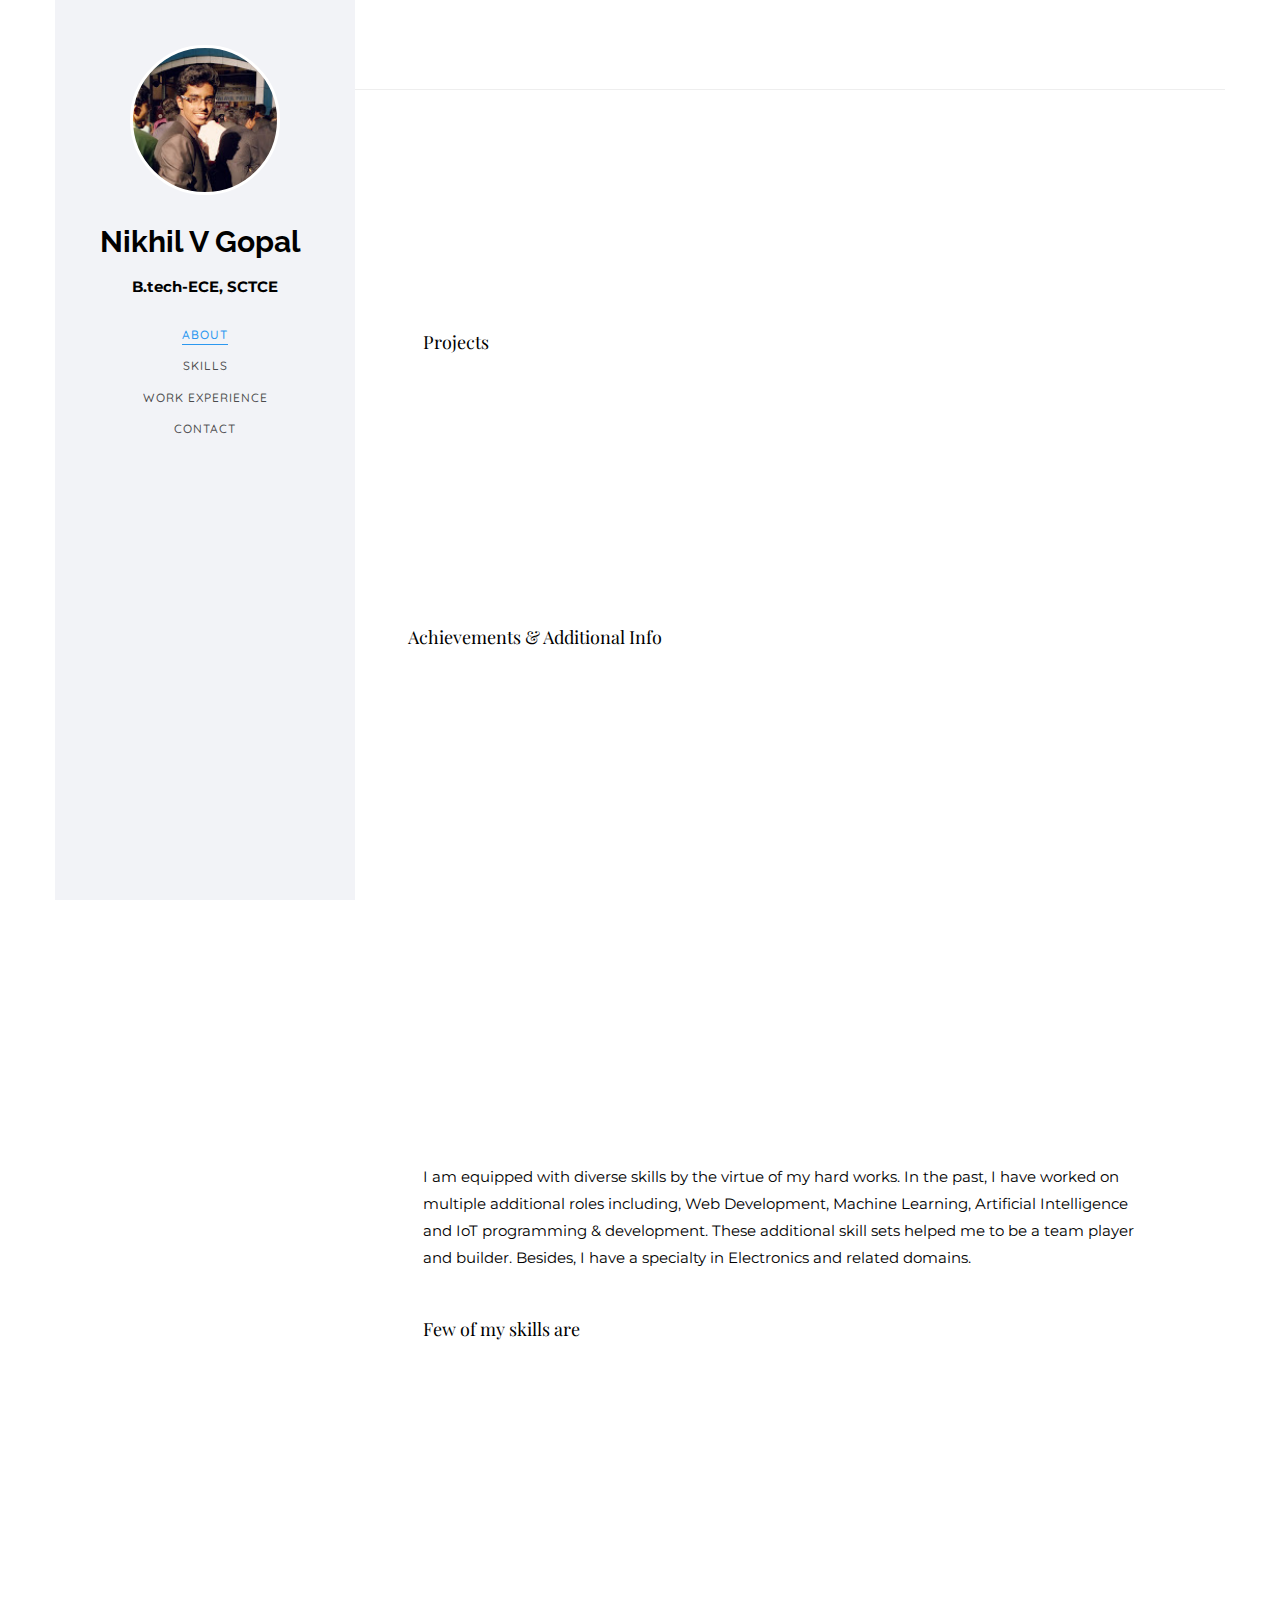
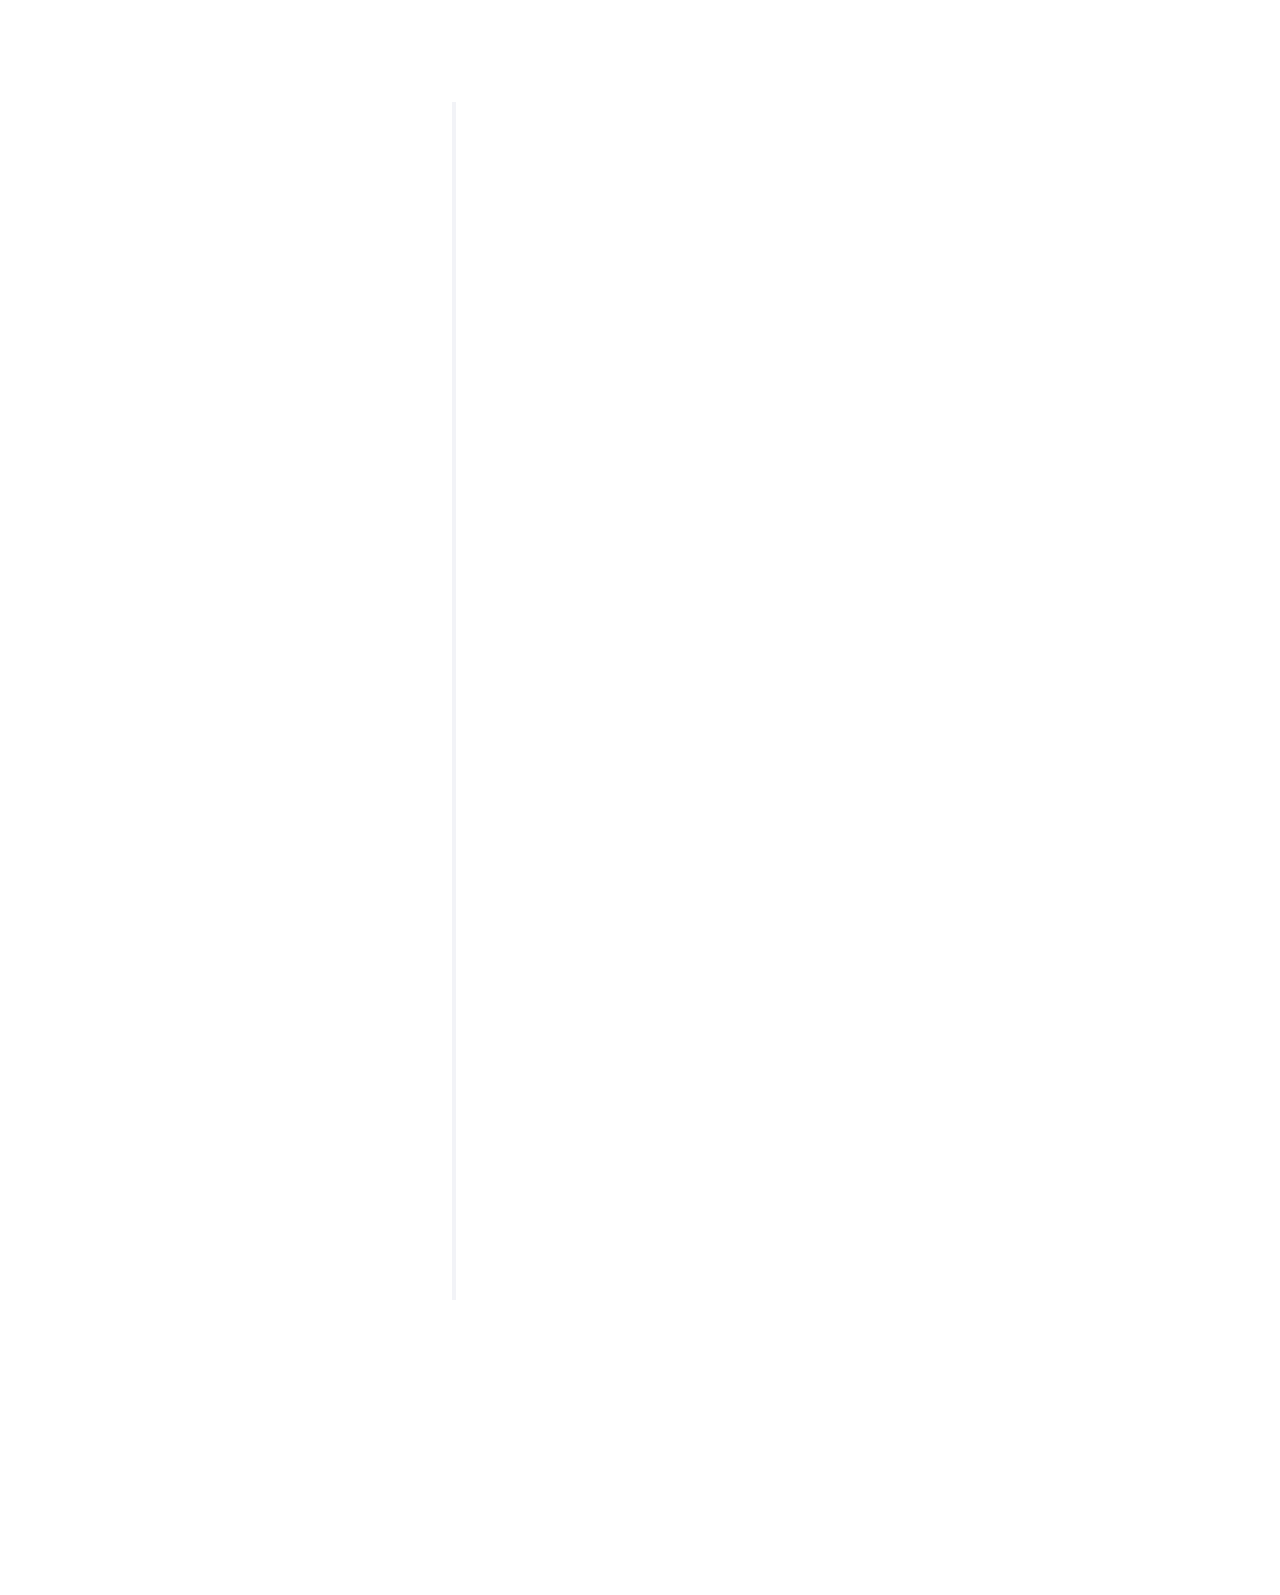
<file: index.html>
<!DOCTYPE HTML>
<html>
   <head>
      <meta charset="utf-8">
      <meta http-equiv="X-UA-Compatible" content="IE=edge">
      <title>Nikhil V Gopal - Portfolio</title>

      <meta name="viewport" content="width=device-width, initial-scale=1">

      <meta name="description" content="Portfolio webpage of Nikhil V Gopal" />

      <meta name="keywords" content="portfolio,website,personal website,github,projects,electronics and communication engineering" />
      <meta name="author" content="Nikhil V Gopal" />

      <!--Social Media icons--> 
      <link rel="stylesheet" href="https://cdnjs.cloudflare.com/ajax/libs/font-awesome/4.7.0/css/font-awesome.min.css">
      <!-- Place favicon.ico and apple-touch-icon.png in the root directory -->
      <link rel="icon" type="image/png" href="logo.png">
      <link href="https://fonts.googleapis.com/css?family=Quicksand:300,400,500,700" rel="stylesheet">
      <link href="https://fonts.googleapis.com/css?family=Playfair+Display:400,400i,700" rel="stylesheet">
      <link href="https://fonts.googleapis.com/css?family=Montserrat|Open+Sans|Raleway&display=swap" rel="stylesheet">
      <!-- Animate.css -->
      <link rel="stylesheet" href="css/animate.css">
      <!-- Bootstrap  -->
      <link rel="stylesheet" href="css/bootstrap.css">
      <!-- Flexslider  -->
      <link rel="stylesheet" href="css/flexslider.css">
      <!-- Flaticons  -->
      <link rel="stylesheet" href="fonts/flaticon/font/flaticon.css">
      <!-- Theme style  -->
      <link rel="stylesheet" href="css/style.css">
      <!-- Modernizr JS -->
      <script src="js/modernizr-2.6.2.min.js"></script>

   </head>
   <body>
      <div id="colorlib-page">
         <div class="container-wrap">
            <a href="#" class="js-colorlib-nav-toggle colorlib-nav-toggle" data-toggle="collapse" data-target="#navbar" aria-expanded="false" aria-controls="navbar"><i></i></a> 
            <!----Side bar--->
            <aside id="colorlib-aside" role="complementary" class="border js-fullheight">
               <div class="text-center">
                  <div class="author-img" style="background-image: url(images/Nikhil.jpg);"></div>

                  <h1 id="colorlib-logo"><a href="https://nikhilv2.github.io/Portfolio/">Nikhil V Gopal</a></h1>

                  <p><strong>B.tech-ECE, SCTCE</strong></p>

               </div>
               <nav id="colorlib-main-menu" role="navigation" class="navbar">
                  <div id="navbar" class="collapse">
                     <ul>
                        <li><a href="#" data-nav-section="about">About</a></li>
                        <li><a href="#" data-nav-section="skills">Skills</a></li>
                       <!--  <li><a href="#" data-nav-section="skills">Expertise</a></li> -->
                        <li><a href="#" data-nav-section="experience">Work Experience</a></li>
                       <!--  <li><a href="#" data-nav-section="projects">projects</a></li> -->
                        <li><a href="#" data-nav-section="contact">Contact</a></li>
                     </ul>
                  </div>
               </nav>
            </aside>


            <!----- main page--------->
            <div id="colorlib-main">
               <!-------------------Intro--------------->
               <section class="colorlib-about" data-section="about">
                  <div class="colorlib-narrow-content">
                     <div class="row">
                        <div class="col-md-12">
                           <div class="row row-bottom-padded-sm animate-box" data-animate-effect="fadeInLeft">
                              <div class="col-md-12" style="margin-bottom: -30px">
                                
                                 <div align=center>
                           
                                    <p style="font-size: 30px; margin-bottom: 0px;"> &nbsp;&nbsp;&nbsp;&nbsp;
                                       <a href="https://www.linkedin.com/in/nikhil-v-gopal/" style="color: black;" class="fa fa-linkedin"></a> &nbsp;&nbsp;&nbsp;&nbsp;&nbsp;&nbsp;&nbsp;&nbsp;
                                       <a href="https://github.com/nikhilv2" style="color: black;" class="fa fa-github"></a>
                                    </p>

                                 </div>

                              </div>
                           </div>
                        </div>
                     </div>
                  </div>
               </section><hr>

               
               <!---------------About me---------------------->
               <section class="colorlib-about" data-section="about">
                  <div class="colorlib-narrow-content">
                     <div class="row">
                        <div class="col-md-12">
                           <div class="row row-bottom-padded-sm animate-box" data-animate-effect="fadeInLeft">
                              <div class="col-md-12">
                                 <div class="about-desc">
                                    <h2>About Me</h2>
                                    <hr>
                                    <p>A professional student from Sree Chitra Thirunal College of Engineering. Being an avid leaner, I’ve always been passionate about technology and it’s applications. My interests include Artificial Intelligence, Machine Learning and IoT.</p>
                                 </div>
                              </div>
                           </div>
                           <h4>Projects</h4>
                           <div class="row">
                              <div class="col-md-3 animate-box" data-animate-effect="fadeInRight">
                                 <a href="cp.html" target="_blank">
                                    <div class="services color-5">
                                       <span class="icon2"><i class="fa fa-desktop"></i></span>
                                       <h3>Python, C++<br> Programming</h3>
                                    </div>
                                 </a>
                              </div>
                              <div class="col-md-3 animate-box" data-animate-effect="fadeInRight">
                                 <a href="webdev.html" target="_blank">
                                    <div class="services color-2">
                                       <span class="icon2"><i class="fa fa-code"></i></span>
                                       <h3>Web<br> Designing</h3>
                                    </div>
                                 </a>
                              </div>
                              <div class="col-md-3 animate-box" data-animate-effect="fadeInRight">
                                 <a href="iot.html" target="_blank">
                                    <div class="services color-4">
                                       <span class="icon2"><i class="fa fa-wifi"></i></span>
                                       <h3>IoT Development </h3>
                                    </div>
                                 </a>
                              </div>
                              <div class="col-md-3 animate-box" data-animate-effect="fadeInRight">
                                 <a href="ml.html" target="_blank">
                                    <div class="services color-1">
                                       <span class="icon2"><i class="fa fa-android"></i></span>
                                       <h3>Machine Learning</h3>
                                    </div>
                                 </a>
                              </div>
                              <h4>Achievements & Additional Info</h4>
                              <div class="col-md-6 animate-box" data-animate-effect="fadeInRight">
                                 <a href="achievements.html" target="_blank">
                                    <div class="services color-7">
                                       <span class="icon2"><i class="fa fa-trophy"></i></span>
                                       <h3>Achievements</h3>
                                    </div>
                                 </a>
                              </div>
                              <div class="col-md-6 animate-box" data-animate-effect="fadeInRight">
                                 <a href="Adinfo.html" target="_blank">
                                    <div class="services color-4">
                                       <span class="icon2"><i class="fa fa-pencil"></i></span>
                                       <h3>Additional Info</h3>
                                    </div>
                                 </a>
                              </div>
                           </div>
                           <div class="row">
                              <div class="col-md-12 animate-box" data-animate-effect="fadeInLeft">
                                 <div class="hire">
                                    <h2>Please take a look at my Resume.. </h2>
                                    <a href="https://drive.google.com/file/d/18OPPtrO6aAS8KvaR2Sbj3yG_5x6aXr5n/view?usp=sharing" target="_blank" class="btn-hire" download style="text-align: center;"> Resume</a>
                                 </div>
                              </div>
                           </div>
                        </div>
                     </div>
                  </div>
               </section>


               <!------Skills---------------->
               <section class="colorlib-skills" data-section="skills">
                  <div class="colorlib-narrow-content">
                     <div class="row">
                        <div class="col-md-6 col-md-offset-3 col-md-pull-3 animate-box" data-animate-effect="fadeInLeft">
                           <!--  <span class="heading-meta">My Specialty</span> -->
                           <h2>Skills</h2>
                           <hr>
                        </div>
                     </div>
                     <p>I am equipped with diverse skills by the virtue of my hard works. In the past, I have worked on multiple additional roles including, Web Development, Machine Learning, Artificial Intelligence and IoT programming & development. These additional skill sets helped me to be a team player and builder. Besides, I have a specialty in Electronics and related domains.</p>
                     </br><h4>Few of my skills are</h4>
                     <div class="row">
                        <div class="col-md-6 animate-box" data-animate-effect="fadeInLeft">
                           <div class="progress-wrap">
                              <h3 style="font-weight: 500;">c/c++</h3>
                              <div class="progress">
                                 <div class="progress-bar color-1" role="progressbar" aria-valuenow="95"
                                    aria-valuemin="0" aria-valuemax="100" style="width:95%">
                                    <span>90%</span>
                                 </div>
                              </div>
                           </div>
                        </div>
                        <div class="col-md-6 animate-box" data-animate-effect="fadeInRight">
                           <div class="progress-wrap">
                              <h3 style="font-weight: 500;">Python</h3>
                              <div class="progress">
                                 <div class="progress-bar color-2" role="progressbar" aria-valuenow="90"
                                    aria-valuemin="0" aria-valuemax="100" style="width:90%">
                                    <span>90%</span>
                                 </div>
                              </div>
                           </div>
                        </div>
                        <div class="col-md-6 animate-box" data-animate-effect="fadeInRight">
                           <div class="progress-wrap">
                              <h3 style="font-weight: 500;">Internet of Things</h3>
                              <div class="progress">
                                 <div class="progress-bar color-4" role="progressbar" aria-valuenow="90"
                                    aria-valuemin="0" aria-valuemax="100" style="width:90%">
                                    <span>85%</span>
                                 </div>
                              </div>
                           </div>
                        </div>
                        <div class="col-md-6 animate-box" data-animate-effect="fadeInRight">
                           <div class="progress-wrap">
                              <h3 style="font-weight: 500;">Java</h3>
                              <div class="progress">
                                 <div class="progress-bar color-6" role="progressbar" aria-valuenow="80"
                                    aria-valuemin="0" aria-valuemax="100" style="width:80%">
                                    <span>70%</span>
                                 </div>
                              </div>
                           </div>
                        </div>
                        <div class="col-md-6 animate-box" data-animate-effect="fadeInLeft">
                           <div class="progress-wrap">
                              <h3 style="font-weight: 500;">GitHub</h3>
                              <div class="progress">
                                 <div class="progress-bar color-7" role="progressbar" aria-valuenow="70"
                                    aria-valuemin="0" aria-valuemax="100" style="width:70%">
                                    <span>75%</span>
                                 </div>
                              </div>
                           </div>
                        </div>
                        <div class="col-md-6 animate-box" data-animate-effect="fadeInRight">
                           <div class="progress-wrap">
                              <h3 style="font-weight: 500;">Web Development</h3>
                              <div class="progress">
                                 <div class="progress-bar color-8" role="progressbar" aria-valuenow="75"
                                    aria-valuemin="0" aria-valuemax="100" style="width:75%">
                                    <span>65%</span>
                                 </div>
                              </div>
                           </div>
                        </div>
                     </div>
                  </div>
               </section>

               <!--------------Work Experience----------->
               <section class="colorlib-experience" data-section="experience">
                  <div class="colorlib-narrow-content">
                     <div class="row">
                        <div class="col-md-6 col-md-offset-3 col-md-pull-3 animate-box" data-animate-effect="fadeInLeft">
                           <h2>Work Experience</h2>
                           <hr>
                        </div>
                     </div>
                     <div class="row">
                        <div class="col-md-12">
                           <div class="timeline-centered">
                              <article class="timeline-entry animate-box" data-animate-effect="fadeInRight">
                                 <div class="timeline-entry-inner">
                                    <div class="timeline-icon color-2">
                                       <i class="fa fa-car"></i>
                                    </div>
                                    <div class="timeline-label">
                                       <h2><a href="#">KSRTC, Govt. Of Kerala</a> <span>Jun 2021 - Present </span></h2>
                                       <p><strong>Software Developer Intern</strong><br> Currently, working as an app development intern at Kerala State Road Transport Corporation (KSRTC). My team members and I are developing a flutter application to monitor live tracking of buses. Also, we are incorporating a machine learning model into the application to determine the most efficient routes to reduce fuel consumption. <br></p>
                                    </div>
                                 </div>
                              </article>
                              <article class="timeline-entry animate-box" data-animate-effect="fadeInRight">
                                 <div class="timeline-entry-inner">
                                    <div class="timeline-icon color-5">
                                       <i class="fa fa-user"></i>
                                    </div>
                                    <div class="timeline-label">
                                       <h2><a href="#">IotIot.in</a> <span>Jan 2021 - May 2021</span></h2>
                                       <p><strong>Project Intern</strong><br> IOTIOT.in is a Pune-based start-up aiming to upskill and promote technical enthusiasts. Our team developed a Smart Programmable Logic Controller (SPLC). The SPLC runtime was implemented which was tested and debugged using a Raspberry-Pi </p>
                                       <p></p>
                                    </div>
                                 </div>
                              </article>
                              <article class="timeline-entry animate-box" data-animate-effect="fadeInLeft">
                                 <div class="timeline-entry-inner">
                                    <div class="timeline-icon color-1">
                                       <i class="fa fa-code"></i>
                                    </div>
                                    <div class="timeline-label">
                                       <h2><a href="#">Pianalytix</a> <span>Dec 2020 - Jan 2021</span></h2>
                                       <p><strong>Machine Learning Research Intern</strong><br>Pianalytix is an educational start- up aiding learners implement machine learning to solve real-life problems. Explored various machine learning algorithms. Implemented a KNN based model to predict the rate of diffusion of LPG to predict and avoid damage</p>
                                       <p></p>
                                    </div>
                                 </div>
                              </article>
                              <article class="timeline-entry animate-box" data-animate-effect="fadeInLeft">
                                 <div class="timeline-entry-inner">
                                    <div class="timeline-icon color-3">
                                       <i class="fa fa-code"></i>
                                    </div>
                                    <div class="timeline-label">
                                       <h2><a href="#">The Sparks Foundation</a> <span>Dec 2020 - Jan 2021</span></h2>
                                       <p><strong>Computer Vision and Iot Intern</strong><br>A Singapore - based NPO working to bring parity in education. Implementing Computer Vision based models. Simulating IoT systems using RaspberryPi and Arduino</p>
                                       <p></p>
                                    </div>
                                 </div>
                              </article>
                              <article class="timeline-entry animate-box" data-animate-effect="fadeInRight">
                                 <div class="timeline-entry-inner">
                                    <div class="timeline-icon color-2">
                                       <i class="fa fa-globe"></i>
                                    </div>
                                    <div class="timeline-label">
                                       <h2><a href="#">Finland Labs</a> <span>Nov 2020 - Dec 2020 </span></h2>
                                       <p><strong>Machine Learning with Artificial Intelligence and IOT using AWS</strong><br>Expert session on introduction to IoT, AI & ML. Hands on training in programming with ESP8266 chips. Practical sessions on programming based on AI and ML. <br></p>
                                    </div>
                                 </div>
                              </article>
                              <article class="timeline-entry begin animate-box" data-animate-effect="fadeInBottom">
                                 <div class="timeline-entry-inner">
                                    <div class="timeline-icon color-none">
                                    </div>
                                 </div>
                              </article>
                           </div>
                        </div>
                     </div>
                  </div>
               </section>

          


               <!--------Contact---------->
               <section class="colorlib-contact" data-section="contact">
                  <div class="colorlib-narrow-content">
                     <div class="row">
                        <div class="col-md-12">
                           <div class="row row-bottom-padded-sm animate-box" data-animate-effect="fadeInLeft">
                              <h2>Contact</h2>
                              <hr>
                              <p>On the off chance that you might want to connect with me, be it for investigating innovation, business, or to simply say hello, don't hesitate to send me an email at <strong><a href = "mailto: nikhilvenu2000@gmail.com">nikhilvenu2000@gmail.com</a></strong></p>
                              <p>Visit my blog <strong><a href="https://www.logicedge.tech/">Logic Edge.</a></strong></p>
                           </div>
                        </div>
                     </div>
                  </div>
               </section>
            </div>
            <!-- end:colorlib-main -->
         </div>
         <!-- end:container-wrap -->
      </div>
      <!-- end:colorlib-page -->
      <!-- jQuery -->
      <script src="js/jquery.min.js"></script>
      <!-- jQuery Easing -->
      <script src="js/jquery.easing.1.3.js"></script>
      <!-- Bootstrap -->
      <script src="js/bootstrap.min.js"></script>
      <!-- Waypoints -->
      <script src="js/jquery.waypoints.min.js"></script>
      <!-- Flexslider -->
      <script src="js/jquery.flexslider-min.js"></script>
      <!-- Counters -->
      <script src="js/jquery.countTo.js"></script>
      <!-- MAIN JS -->
      <script src="js/main.js"></script>
   </body>
</html>
</file>
<file: fonts/flaticon/font/flaticon.css>
.flaticons-solid:before {
  font-family: "FlatIcons Solid";
  speak: none;
  font-style: normal;
  font-weight: normal;
  line-height: 1;
  -webkit-font-smoothing: antialiased; }
  
.flaticons-stroke:before {
  font-family: "FlatIcons Stroke";
  speak: none;
  font-style: normal;
  font-weight: normal;
  line-height: 1;
  -webkit-font-smoothing: antialiased; }

[class=^"flaticons-"].A1:before,
[class=^"flaticons-"].paperclip-2:before {
  content: "e000"; }

[class=^"flaticons-"].A2:before {
  content: "e001"; }

[class=^"flaticons-"].A3:before {
  content: "e002"; }

[class=^"flaticons-"].B1:before {
  content: "e003"; }

[class=^"flaticons-"].B2:before {
  content: "e004"; }

[class=^"flaticons-"].B3:before {
  content: "e005"; }

[class=^"flaticons-"].C1:before {
  content: "e006"; }

[class=^"flaticons-"].C2:before {
  content: "e007"; }

[class=^"flaticons-"].C3:before {
  content: "e008"; }
</file>
<file: css/style.css>
@font-face {
  font-family: 'icomoon';
  src: url("../fonts/icomoon/icomoon.eot?srf3rx");
  src: url("../fonts/icomoon/icomoon.eot?srf3rx#iefix") format("embedded-opentype"), url("../fonts/icomoon/icomoon.ttf?srf3rx") format("truetype"), url("../fonts/icomoon/icomoon.woff?srf3rx") format("woff"), url("../fonts/icomoon/icomoon.svg?srf3rx#icomoon") format("svg");
  font-weight: normal;
  font-style: normal; }

/* =======================================================
*
* 	Template Style 
*	Edit this section
*
* ======================================================= */
body {
  font-family: "Quicksand", Arial, sans-serif;
  font-weight: 400;
  font-size: 15px;
  line-height: 1.8;
  color: rgba(0, 0, 0, 0.7); }
  @media screen and (max-width: 992px) {
    body {
      font-size: 16px; } 
      h2{
          text-align: center;
      }}

a {
  color: #2c98f0;
  -webkit-transition: 0.5s;
  -o-transition: 0.5s;
  transition: 0.5s; }
  a:hover, a:active, a:focus {
    color: #2c98f0;
    outline: none;
    text-decoration: none !important; }

p {
  margin-bottom: 1.5em;
    color: black;
    font-family: 'Montserrat', sans-serif;
}
x{
    margin-bottom: 1.5em;
    background-color:darkkhaki;
    color: black;
    backface-visibility: visible;
}

h1, h4, h5, h6 {
  color: #000;
  font-family: "Playfair Display", Georgia, serif;
  font-weight: 400;
  margin: 0 0 30px 0; }

h2{
    color: #000;
  font-family: "Playfair Display", Georgia, serif;
  font-weight: 200;
  margin: 0 0 20px 0;
}
h3{
    color: #000;
  font-family: "Playfair Display", Georgia, serif;
  font-weight: 200;
  margin: 0 0 30px 0;
}

figure {
  margin-bottom: 2.5em;
  float: left;
  width: 100%; }
  figure figcaption {
    font-size: 16px;
    width: 80%;
    margin: 20px auto 0px auto;
    color: #b3b3b3;
    font-style: italic;
    font-family: "Quicksand", Arial, sans-serif; }
    @media screen and (max-width: 480px) {
      figure figcaption {
        width: 100%; } }

::-webkit-selection {
  color: #fff;
  background: #2c98f0; }

::-moz-selection {
  color: #fff;
  background: #2c98f0; }

::selection {
  color: #fff;
  background: #2c98f0; }

#colorlib-page {
  width: 100%;
  overflow: hidden;
  position: relative; }

#colorlib-aside {
  padding-top: 3em;
  padding-bottom: 1px;
  float:left;
  width: 300px;
  position: fixed;
  z-index: 1001;
    background-color: #f2f3f7;
  -webkit-transition: 0.5s;
  -o-transition: 0.5s;
  transition: 0.5s; }
  @media screen and (max-width: 768px) {
    #colorlib-aside {
      width: 300px;
      -moz-transform: translateX(-300px);
      -webkit-transform: translateX(-300px);
      -ms-transform: translateX(-300px);
      -o-transform: translateX(-300px);
      transform: translateX(-300px);
      padding-top: 4em;
	  background-color: #f2f3f7;
        height: auto;
      } }
  #colorlib-aside .author-img {
    width: 150px;
    height: 150px;
    margin: 0 auto;
    margin-bottom: 30px;
    -webkit-border-radius: 50%;
    -moz-border-radius: 50%;
    -ms-border-radius: 50%;
    border-radius: 50%;
    border: 3px solid white;}
#colorlib-aside h1{
    color: #000;
  font-family: 'Raleway', sans-serif;
}
  #colorlib-aside .position {
    display: block;
    margin-bottom: 2em;
    font-size: 12px;
    text-transform: uppercase; }
  #colorlib-aside #colorlib-logo {
    text-align: right;
    font-weight: 700;
    font-size: 30px;
    margin-bottom: .5em;
    display: block;
    width: 100%; }
    #colorlib-aside #colorlib-logo a {
      display: block;
      text-align: center;
      color: #000;
      padding-right: .3em;}
  #colorlib-aside #colorlib-main-menu {
    display: block;
    width: 100%; }
    #colorlib-aside #colorlib-main-menu .collapse {
      display: block !important; }
    #colorlib-aside #colorlib-main-menu ul {
      text-align: center;
      margin: 0;
      padding: 0; }
      @media screen and (max-width: 768px) {
        #colorlib-aside #colorlib-main-menu ul {
          margin: 0 0 2em 0; } }
      #colorlib-aside #colorlib-main-menu ul li {
        margin: 0 0 10px 0;
        padding: 0;
        list-style: none;
        font-size: 12px;
        font-weight: 500;
        text-transform: uppercase;
        letter-spacing: 1px; }
        #colorlib-aside #colorlib-main-menu ul li a {
          color: rgba(0, 0, 0, 0.7);
          text-decoration: none;
          position: relative;
          padding: 10px 0;
          font-family: "Quicksand", Arial, sans-serif;
          -webkit-transition: 0.3s;
          -o-transition: 0.3s;
          transition: 0.3s; }
          #colorlib-aside #colorlib-main-menu ul li a:after {
            content: "";
            position: absolute;
            height: 1px;
            bottom: 7px;
            left: 0;
            right: 0;
            background-color: #2c98f0;
            visibility: hidden;
            -webkit-transform: scaleX(0);
            -moz-transform: scaleX(0);
            -ms-transform: scaleX(0);
            -o-transform: scaleX(0);
            transform: scaleX(0);
            -webkit-transition: all 0.3s cubic-bezier(0.175, 0.885, 0.32, 1.275);
            -moz-transition: all 0.3s cubic-bezier(0.175, 0.885, 0.32, 1.275);
            -ms-transition: all 0.3s cubic-bezier(0.175, 0.885, 0.32, 1.275);
            -o-transition: all 0.3s cubic-bezier(0.175, 0.885, 0.32, 1.275);
            transition: all 0.3s cubic-bezier(0.175, 0.885, 0.32, 1.275); }
          #colorlib-aside #colorlib-main-menu ul li a:hover {
            text-decoration: none;
            color: black; }
            #colorlib-aside #colorlib-main-menu ul li a:hover:after {
              visibility: visible;
              -webkit-transform: scaleX(1);
              -moz-transform: scaleX(1);
              -ms-transform: scaleX(1);
              -o-transform: scaleX(1);
              transform: scaleX(1); }
        #colorlib-aside #colorlib-main-menu ul li.active a {
          color: #2c98f0; }
          #colorlib-aside #colorlib-main-menu ul li.active a:after {
            visibility: visible;
            -webkit-transform: scaleX(1);
            -moz-transform: scaleX(1);
            -ms-transform: scaleX(1);
            -o-transform: scaleX(1);
            transform: scaleX(1); }
  #colorlib-aside .colorlib-footer {
    font-size: 20px;
    text-align: center;
    font-weight: 400;
    color: rgba(0, 0, 0, 0.5);
    padding: 0 20px;
    width: 100%;}
    @media screen and (max-width: 768px) {
      #colorlib-aside .colorlib-footer {
        position: fixed;
        height: auto;} }
    #colorlib-aside .colorlib-footer span {
      display: block;}
    #colorlib-aside .colorlib-footer ul {
      padding: 0 20px;
      margin: 0 0 10px 0; }
      #colorlib-aside .colorlib-footer ul li {
        padding: 0 20px;
        margin: 0 0 10px 0;
        display: inline;
        list-style: none; }
#colorlib-aside .colorlib-footer h3 {
    font-family:inherit;
          padding: 4px; }
#colorlib-aside .colorlib-footer h3 a
{
    color: #FF722C;
    font-size: 18px;
}
#rcorners2 {
    border-radius: 15px;
  background: black;
  padding: 20px; 
  width: 50%;
  height: 40px; 
}
        #colorlib-aside .colorlib-footer ul li a {
          color: rgba(255, 255, 255, 0.3);
          padding: 4px; }
          #colorlib-aside .colorlib-footer ul li a:hover, #colorlib-aside .colorlib-footer ul li a:active, #colorlib-aside .colorlib-footer ul li a:focus {
            text-decoration: none;
            outline: none;
            color: black; }

.container-wrap {
  max-width: 1170px;
  margin: 0 auto; }

#colorlib-main {
  width: calc(100% - 300px);
  float: right;
  -webkit-transition: 0.5s;
  -o-transition: 0.5s;
  transition: 0.5s; }
  @media screen and (max-width: 768px) {
    #colorlib-main {
      width: 100%;
      padding: 0 1em; } }

#colorlib-hero {
  min-height: 500px;
  background: #fff url(../images/loader.gif) no-repeat center center;
  width: 100%;
  float: left;
  margin-bottom: 10em;
  clear: both; }
  #colorlib-hero .flexslider {
    border: none;
    z-index: 1;
    margin-bottom: 0; }
    #colorlib-hero .flexslider .slides {
      position: relative;
      overflow: visible; }
      #colorlib-hero .flexslider .slides li {
        background-repeat: no-repeat;
        background-size: cover;
        background-position: bottom center;
        min-height: 400px;
        position: relative; }
    #colorlib-hero .flexslider .flex-control-nav {
      bottom: 20px;
      z-index: 1000;
      left: 20px;
      float: left;
      width: auto; }
      @media screen and (max-width: 768px) {
        #colorlib-hero .flexslider .flex-control-nav {
          right: 20px;
          top: 100px; } }
      #colorlib-hero .flexslider .flex-control-nav li {
        display: block;
        margin-bottom: 10px; }
        #colorlib-hero .flexslider .flex-control-nav li a {
          background: rgba(0, 0, 0, 0.5);
          -webkit-box-shadow: none;
          box-shadow: none;
          width: 12px;
          height: 12px;
          cursor: pointer; }
          #colorlib-hero .flexslider .flex-control-nav li a.flex-active {
            cursor: pointer;
            background: transparent;
            border: 2px solid #2c98f0; }
    #colorlib-hero .flexslider .flex-direction-nav {
      display: none; }
    #colorlib-hero .flexslider .slider-text {
      display: table;
      opacity: 0;
      min-height: 500px;
      z-index: 9; }
      #colorlib-hero .flexslider .slider-text > .slider-text-inner {
        display: table-cell;
        vertical-align: middle;
        min-height: 700px;
        padding: 2.5em;
        position: relative; }
        @media screen and (max-width: 768px) {
          #colorlib-hero .flexslider .slider-text > .slider-text-inner {
            text-align: center; } }
        #colorlib-hero .flexslider .slider-text > .slider-text-inner h1, #colorlib-hero .flexslider .slider-text > .slider-text-inner h2 {
          margin: 0;
          padding: 0;
          color: black;
          font-family: "Playfair Display", Georgia, serif; }
        #colorlib-hero .flexslider .slider-text > .slider-text-inner h1 {
          margin-bottom: 20px;
          font-size: 60px;
          line-height: 1.3;
          font-weight: 700; }
          @media screen and (max-width: 768px) {
            #colorlib-hero .flexslider .slider-text > .slider-text-inner h1 {
              font-size: 28px; } }
        #colorlib-hero .flexslider .slider-text > .slider-text-inner h2 {
          font-size: 10px;
          line-height: 1.5;
          margin-bottom: 30px;
          font-weight: 300;
          font-family: "Quicksand", Arial, sans-serif; }
          #colorlib-hero .flexslider .slider-text > .slider-text-inner h2 a {
            color: rgba(44, 152, 240, 0.8);
            border-bottom: 1px solid rgba(44, 152, 240, 0.7); }
        #colorlib-hero .flexslider .slider-text > .slider-text-inner .heading-section {
          font-size: 50px; }
          @media screen and (max-width: 768px) {
            #colorlib-hero .flexslider .slider-text > .slider-text-inner .heading-section {
              font-size: 30px; } }
        #colorlib-hero .flexslider .slider-text > .slider-text-inner s
.colorlib-lead {
          font-size: 20px;
          color: #fff; }
        #colorlib-hero .flexslider .slider-text > .slider-text-inner p {
          margin-bottom: 0; }
        #colorlib-hero .flexslider .slider-text > .slider-text-inner .btn {
          font-size: 12px;
          text-transform: uppercase;
          letter-spacing: 2px;
          color: #000;
          padding: 10px 15px !important;
          border: none;
          font-weight: 400; }
          #colorlib-hero .flexslider .slider-text > .slider-text-inner .btn.btn-learn {
            color: #000;
            border: 1px solid #000;
            background: transparent !important; }
            #colorlib-hero .flexslider .slider-text > .slider-text-inner .btn.btn-learn:hover {
              background: transparent !important;
              border: 1px solid #000 !important; }
          @media screen and (max-width: 768px) {
            #colorlib-hero .flexslider .slider-text > .slider-text-inner .btn {
              width: 100%; } }

body.offcanvas {
  overflow-x: hidden; }
  body.offcanvas #colorlib-aside {
    -moz-transform: translateX(0);
    -webkit-transform: translateX(0);
    -ms-transform: translateX(0);
    -o-transform: translateX(0);
    transform: translateX(0);
    width: 300px;
    background-color: #f2f3f7;
    z-index: 999;
    position: fixed; }
  body.offcanvas #colorlib-main, body.offcanvas .colorlib-nav-toggle {
    top: 0;
    -moz-transform: translateX(300px);
    -webkit-transform: translateX(300px);
    -ms-transform: translateX(300px);
    -o-transform: translateX(300px);
    transform: translateX(300px); }

.colorlib-narrow-content {
  padding: 0 4.5em; }
  @media screen and (max-width: 878px) {
    .colorlib-narrow-content {
        width: 100%;
      padding: 0 1em; } }

.no-gutters {
  margin: 0;
  padding: 0; }

.colorlib-experience,
.colorlib-skills,
.colorlib-education,
.colorlib-blog,
.colorlib-work,
.colorlib-about,
.colorlib-installation,
.colorlib-services,
.colorlib-footer,
.colorlib-contact{
  padding-top: 2em;
  padding-bottom: 0em;
  clear: both;
  width: 100%;
  display: block; }
  @media screen and (max-width: 768px) {
    .colorlib-experience,
    .colorlib-skills,
    .colorlib-education,
    .colorlib-blog,
    .colorlib-work,
    .colorlib-about,
    .colorlib-installation,
    .colorlib-services,
      .colorlib-contact{
      padding-top: 2em;
      padding-bottom: 0em; } }


#colorlib-footer2 {
    background: black;
    width: 100%;
    padding-bottom: 3em;
    padding-top: 2em;
    padding-right: 2em;
    
}
#colorlib-footer2 .h2{
    color: red;
    text-align: center;
}

.author-img {
  background-size: cover;
  background-position: center center;
  background-repeat: no-repeat;
  position: relative; }

.colorlib-heading {
  font-size: 18px;
  margin-bottom: 2em;
  font-weight: 700;
  text-transform: uppercase;
  letter-spacing: 5px;
  line-height: 1.8;
  position: relative; }
  .colorlib-heading span {
    display: block; }
  @media screen and (max-width: 768px) {
    .colorlib-heading {
      margin-bottom: 2em; } }

.heading-meta {
  margin-bottom: 15px;
  display: block;
  font-size: 10px;
  text-transform: uppercase;
  color: #999999;
  font-weight: 500;
  letter-spacing: 5px; }

.about-img {
  width: 100%;
  height: 600px;
  margin-bottom: 10px;
margin-left: 10px;}

.about-desc h3 {
  font-size: 18px;
  text-transform: uppercase;
  letter-spacing: 5px;
  font-weight: 500; }

.hire {
  padding: 2em;
  background: #f9bf3f; }
  .hire h2 {
    line-height: 1.5; }
  .hire .btn-hire {
    color: #000;
    text-transform: uppercase;
    letter-spacing: 1px;
    bordeR: 1px solid #000;
    padding: 2px 10px; }

.fancy-collapse-panel .panel-default > .panel-heading {
  padding: 0; }

<!-----projectcss------------>
#projects {
  padding: 50px 15px;
  border-bottom: 1px solid #dcd9d9;
  text-align: center
}

#projects h2 {
  color: #374054;
  margin-bottom: 50px
}

.project {
  position: relative;
  max-width: 900px;
  margin: 0 auto 30px auto;
  overflow: hidden;
  background: #fff;
  border-radius: 4px
}

.project-image {
  float: left
}

.project-info {
  position: absolute;
  top: 50%;
  transform: translateY(-50%);
  margin-left: 300px;
  padding: 15px
}

.project-info h3 {
  font-size: 1.5em;
  font-weight: 300;
  color: #374054;
  margin: 0 0 15px 0
}

.project-info p {
  color: #74808a;
  margin: 0 0 15px 0;
  font-size: 0.9em
}

.no-image .project-info {
  position: relative;
  margin: 0;
  padding: 30px 15px;
  transform: none
}

#more-projects {
  display: none
}


.panel-heading a {
  padding: 20px 25px;
  display: block;
  width: 100%;
  font-weight: 500;
  font-size: 14px;
  letter-spacing: 1px;
  text-transform: uppercase;
  font-family: "Quicksand", Arial, sans-serif;
  background-color: #2c98f0;
  color: #fff;
  position: relative;
  -webkit-box-shadow: none !important;
  -moz-box-shadow: none !important;
  -ms-box-shadow: none !important;
  -o-box-shadow: none !important;
  box-shadow: none !important; }

.panel {
  -webkit-box-shadow: none !important;
  -moz-box-shadow: none !important;
  -ms-box-shadow: none !important;
  -o-box-shadow: none !important;
  box-shadow: none !important;
  border: none; }

.panel-heading a:after {
  font-family: "icomoon";
  content: "\e115";
  position: absolute;
  right: 20px;
  font-size: 14px;
  font-weight: 400;
  top: 50%;
  line-height: 1;
  margin-top: -7px; }

.panel-heading a.collapsed:after {
  content: "\e114"; }

.panel-heading a.collapsed {
  background: #f2f3f7;
  border: 1px solid #e6e6e6 !important;
  color: #333333; }

.panel-body {
  padding: 1.5em;
  margin-top: 5px;
  border: 1px solid #e6e6e6 !important; }

.timeline-centered {
  position: relative;
  margin-bottom: 30px; }

.timeline-centered:before, .timeline-centered:after {
  content: " ";
  display: table; }

.timeline-centered:after {
  clear: both; }

.timeline-centered:before, .timeline-centered:after {
  content: " ";
  display: table; }

.timeline-centered:after {
  clear: both; }

.timeline-centered:before {
  content: '';
  position: absolute;
  display: block;
  width: 4px;
  background: #f2f3f7;
  top: 20px;
  bottom: 20px;
  margin-left: 29px; }

.timeline-centered .timeline-entry {
  position: relative;
  margin-top: 5px;
  margin-left: 30px;
  margin-bottom: 10px;
  clear: both; }

.timeline-centered .timeline-entry .timeline-entry-inner {
  position: relative;
  margin-left: -20px; }

.timeline-centered .timeline-entry .timeline-entry-inner .timeline-icon {
  display: block;
  width: 40px;
  height: 40px;
  background: #2c98f0;
  -webkit-border-radius: 50%;
  -moz-border-radius: 50%;
  -ms-border-radius: 50%;
  border-radius: 50%;
  text-align: center;
  -moz-box-shadow: 0 0 0 5px #f2f3f7;
  -webkit-box-shadow: 0 0 0 5px #f2f3f7;
  box-shadow: 0 0 0 5px #f2f3f7;
  line-height: 40px;
  float: left; }
  .timeline-centered .timeline-entry .timeline-entry-inner .timeline-icon i {
    color: #fff; }
  .timeline-centered .timeline-entry .timeline-entry-inner .timeline-icon.color-2 {
    background: #ec5453; }
  .timeline-centered .timeline-entry .timeline-entry-inner .timeline-icon.color-3 {
    background: #f9bf3f; }
  .timeline-centered .timeline-entry .timeline-entry-inner .timeline-icon.color-4 {
    background: #a84cb8; }
  .timeline-centered .timeline-entry .timeline-entry-inner .timeline-icon.color-5 {
    background: #2fa499; }
  .timeline-centered .timeline-entry .timeline-entry-inner .timeline-icon.color-none {
    background: #fff;
    width: 20px;
    height: 20px;
    margin-left: 10px; }

.timeline-centered .timeline-entry .timeline-entry-inner .timeline-label {
  position: relative;
  background: #f2f3f7;
  padding: 1.5em;
  margin-left: 60px;
  -webkit-background-clip: padding-box;
  -moz-background-clip: padding;
  background-clip: padding-box; }

.timeline-centered .timeline-entry .timeline-entry-inner .timeline-label:after {
  content: '';
  display: block;
  position: absolute;
  width: 0;
  height: 0;
  border-style: solid;
  border-width: 9px 9px 9px 0;
  border-color: transparent #f2f3f7 transparent transparent;
  left: 0;
  top: 10px;
  margin-left: -9px; }

.timeline-centered .timeline-entry .timeline-entry-inner .timeline-label p + p {
  margin-top: 15px; }

.timeline-centered .timeline-entry .timeline-entry-inner .timeline-label h2 {
  font-size: 20px;
  font-family: "Quicksand", Arial, sans-serif;
  font-weight: 500; }

.timeline-centered .timeline-entry .timeline-entry-inner .timeline-label h2 a {
  color: #000; }

.timeline-centered .timeline-entry .timeline-entry-inner .timeline-label h2 span {
  -webkit-opacity: .4;
  -moz-opacity: .4;
  opacity: .4;
  -ms-filter: alpha(opacity=40);
  filter: alpha(opacity=40);
  font-size: 16px; }

.services {
  margin-bottom: 30px;
  padding: 1.5em;
  -webkit-box-shadow: 0px 0px 56px -8px rgba(0, 0, 0, 0.17);
  -moz-box-shadow: 0px 0px 56px -8px rgba(0, 0, 0, 0.17);
  -ms-box-shadow: 0px 0px 56px -8px rgba(0, 0, 0, 0.17);
  -o-box-shadow: 0px 0px 56px -8px rgba(0, 0, 0, 0.17);
  box-shadow: 0px 0px 56px -8px rgba(0, 0, 0, 0.17);
  border-bottom: 2px solid #2c98f0; }
  .services .icon2 {
    display: block;
    margin-bottom: 20px; }
    .services .icon2 i {
      font-size: 30px;
      color: #2c98f0; }
  .services h3 {
    font-family: "Quicksand", Arial, sans-serif;
    font-size: 16px;
    font-weight: 500; }
  .services.color-2 {
    border-bottom: 2px solid #ec5453; }
    .services.color-2 .icon2 i {
      color: #ec5453; }
  .services.color-3 {
    border-bottom: 2px solid #f9bf3f; }
    .services.color-3 .icon2 i {
      color: #f9bf3f; }
  .services.color-4 {
    border-bottom: 2px solid #a84cb8; }
    .services.color-4 .icon2 i {
      color: #a84cb8; }
  .services.color-5  {
    border-bottom: 2px solid #2fa499; }

  .services.color-5 .icon2 i {
    color: #2fa499; }
  .services.color-6 {
    border-bottom: 2px solid #4054b2; }
.services.color-6 .icon2 i {
    color: #4054b2; }

.services {
  margin-bottom: 80px;
  position: relative;
  z-index: 0; }
  @media screen and (max-width: 768px) {
    .services {
      margin-bottom: 4em; } }
  .services .icon {
    position: absolute;
    top: -20px;
    left: 0;
    right: 0;
    width: 100px;
    height: 50px;
    display: table;
    margin: 0 auto;
    background: #2c98f0; }
    .services .icon:before, .services .icon:after {
      position: absolute;
      left: 0;
      right: 0;
      content: ''; }
    .services .icon:before {
      top: -30px;
      width: 0;
      height: 0;
      border-style: solid;
      border-width: 0 50px 30px 50px;
      border-color: transparent transparent #2c98f0 transparent; }
    .services .icon:after {
      bottom: -30px;
      width: 0;
      height: 0;
      border-style: solid;
      border-width: 30px 50px 0 50px;
      border-color: #2c98f0 transparent transparent transparent; }
    .services .icon i {
      font-size: 30px;
      color: #fff;
      z-index: 1;
      display: table-cell;
      vertical-align: middle; }
  .services .desc {
    margin-top: 60px; }
    .services .desc h3 {
      font-size: 16px;
      font-weight: 700;
      text-transform: uppercase; }
  .services.color-2 .icon {
    background: #ec5453; }
    .services.color-2 .icon:before {
      border-color: transparent transparent #ec5453 transparent; }
    .services.color-2 .icon:after {
      border-color: #ec5453 transparent transparent transparent; }
  .services.color-3 .icon {
    background: #f9bf3f; }
    .services.color-3 .icon:before {
      border-color: transparent transparent #f9bf3f transparent; }
    .services.color-3 .icon:after {
      border-color: #f9bf3f transparent transparent transparent; }
  .services.color-4 .icon {
    background: #a84cb8; }
    .services.color-4 .icon:before {
      border-color: transparent transparent #a84cb8 transparent; }
    .services.color-4 .icon:after {
      border-color: #a84cb8 transparent transparent transparent; }
  .services.color-5 .icon {
    background: #2fa499; }
    .services.color-5 .icon:before {
      border-color: transparent transparent #2fa499 transparent; }
    .services.color-5 .icon:after {
      border-color: #2fa499 transparent transparent transparent; }
  .services.color-6 .icon {
    background: #4054b2; }
    .services.color-6 .icon:before {
      border-color: transparent transparent #4054b2 transparent; }
    .services.color-6 .icon:after {
      border-color: #4054b2 transparent transparent transparent; }

.progress-wrap h3 {
  font-size: 16px;
  font-family: "Quicksand", Arial, sans-serif;
  margin-bottom: 10px; }

.progress {
  height: 6px;
  -webkit-box-shadow: none;
  box-shadow: none;
  background: #f2f3f7;
  overflow: visible; }

.progress-bar {
  background: #2c98f0;
  -webkit-box-shadow: none;
  box-shadow: none;
  font-size: 12px;
  line-height: 1.2;
  color: #000;
  font-weight: 600;
  text-align: right;
  position: relative;
  overflow: visible;
  -webkit-border-radius: 8px;
  -moz-border-radius: 8px;
  -ms-border-radius: 8px;
  border-radius: 8px; }
  .progress-bar:after {
    position: absolute;
    top: -2px;
    right: 0;
    width: 10px;
    height: 10px;
    content: '';
    background: #2c98f0;
    -webkit-border-radius: 50%;
    -moz-border-radius: 50%;
    -ms-border-radius: 50%;
    border-radius: 50%; }
  .progress-bar span {
    position: absolute;
    top: -22px;
    right: -32px; }
  .progress-bar.color-1 {
    background: #2c98f0; }
    .progress-bar.color-1:after {
      background: #2c98f0; }
    .progress-bar.color-1 span {
      color: #2c98f0; }
  .progress-bar.color-2 {
    background: #ec5453; }
    .progress-bar.color-2:after {
      background: #ec5453; }
    .progress-bar.color-2 span {
      color: #ec5453;
padding-top: 2px;}


  .progress-bar.color-3 {
    background: #f9bf3f; }
    .progress-bar.color-3:after {
      background: #f9bf3f; }
    .progress-bar.color-3 span {
      color: #f9bf3f; }
  .progress-bar.color-4 {
    background: #a84cb8; }
    .progress-bar.color-4:after {
      background: #a84cb8; }
    .progress-bar.color-4 span {
      color: #a84cb8; }
  .progress-bar.color-5 {
    background: #2fa499; }
    .progress-bar.color-5:after {
      background: #2fa499; }
    .progress-bar.color-5 span {
      color: #2fa499; }
  .progress-bar.color-6 {
    background: #4054b2; }
    .progress-bar.color-6:after {
      background: #4054b2; }
    .progress-bar.color-6 span {
      color: #4054b2; }
.progress-bar.color-7 {
    background: #ec5453; }
    .progress-bar.color-7:after {
      background: #ec5453; }
    .progress-bar.color-7 span {
      color: #ec5453; }
  .progress-bar.color-8 {
    background: #f9bf3f; }
    .progress-bar.color-8:after {
      background: #f9bf3f; }
    .progress-bar.color-8 span {
      color: #f9bf3f; }
  .progress-bar.color-9 {
    background: #a84cb8; }
    .progress-bar.color-9:after {
      background: #a84cb8; }
    .progress-bar.color-9 span {
      color: #a84cb8; }
.progress-wrap h3{
	padding-bottom: 14px;
}
.colorlib-feature {
  text-align: left;
  width: 100%;
  float: left;
  margin-bottom: 20px;
  position: relative; }
  .colorlib-feature .colorlib-icon {
    position: absolute;
    top: 0;
    left: 0;
    width: 50px;
    height: 50px;
    display:table;
    text-align: center;
    background: #f2f3f7;
    -webkit-border-radius: 2px;
    -moz-border-radius: 2px;
    -ms-border-radius: 2px;
    border-radius: 2px; }
    .colorlib-feature .colorlib-icon i {
      display: table-cell;
      vertical-align: middle;
      color: #2c98f0;
      font-size: 20px;
      height: 50px; }
      @media screen and (max-width: 1200px) {
        .colorlib-feature .colorlib-icon i {
          font-size: 20px; } }
  .colorlib-feature .colorlib-text {
    padding-left: 60px;
    width: 100%; }
    .colorlib-feature .colorlib-text h2, .colorlib-feature .colorlib-text h3 {
      margin: 0;
      padding: 0; }
    .colorlib-feature .colorlib-text h3 {
      font-weight: 500;
      margin-bottom: 20px;
      color: rgba(0, 0, 0, 0.7);
      font-size: 14px;
      letter-spacing: 3px;
      text-transform: uppercase; }
  .colorlib-feature.colorlib-feature-sm .colorlib-text {
    margin-top: 10px; }
  .colorlib-feature.colorlib-feature-sm .colorlib-icon i {
    color: #2c98f0;
    font-size: 20px; }
    @media screen and (max-width: 1200px) {
      .colorlib-feature.colorlib-feature-sm .colorlib-icon i {
        font-size: 28px; } }

.blog-entry {
  width: 100%;
  float: left;
  background: #fff;
  margin-bottom: 2em; }
  @media screen and (max-width: 768px) {
    .blog-entry {
      margin-bottom: 3em; } }
  .blog-entry .blog-img {
    width: 100%;
    float: left;
    overflow: hidden;
    position: relative;
    z-index: 1;
    margin-bottom: 25px; }
    .blog-entry .blog-img img {
      position: relative;
      max-width: 100%;
      -webkit-transform: scale(1);
      -moz-transform: scale(1);
      -ms-transform: scale(1);
      -o-transform: scale(1);
      transform: scale(1);
      -webkit-transition: 0.3s;
      -o-transition: 0.3s;
      transition: 0.3s; }
  .blog-entry .desc h3 {
    font-size: 16px;
    margin-bottom: 25px;
    line-height: auto;
    font-weight: 500;
    letter-spacing: 0.5px;
    font-family: "Quicksand", Arial, sans-serif; }
    .blog-entry .desc h3 a {
      color: #000;
      text-decoration: none; }
  .blog-entry .desc span {
    display: block;
    margin-bottom: 20px;
    font-size: 12px;
    color: rgba(0, 0, 0, 0.4) !important;
    text-transform: uppercase;
    letter-spacing: 1px;
    font-weight: 400; }
    .blog-entry .desc span small i {
      color: #999999; }
  .blog-entry .desc .lead {
    font-size: 12px;
    text-transform: uppercase;
    letter-spacing: 2px;
    color: #000; }
  .blog-entry:hover .blog-img img {
    -webkit-transform: scale(1.1);
    -moz-transform: scale(1.1);
    -ms-transform: scale(1.1);
    -o-transform: scale(1.1);
    transform: scale(1.1); }

.work-menu span {
  margin-left: 10px; }
  .work-menu span:first-child {
    margin-left: 0; }
  .work-menu span a {
    color: #000; }
    .work-menu span a.active {
      color: #2c98f0; }

.project {
  background-size: cover;
  background-position: center center;
  background-repeat: no-repeat;
  position: relative;
  height: 300px;
  width: 100%;
  display: block;
  margin-bottom: 30px; }
  .project .desc {
    position: absolute;
    top: 0;
    bottom: 0;
    left: 0;
    right: 0;
    background: #2c98f0;
    opacity: 0;
    -webkit-transition: 0.3s;
    -o-transition: 0.3s;
    transition: 0.3s; }
    .project .desc .con {
      padding: 20px;
      display: block;
      position: relative;
      height: 300px; }
      .project .desc .con .icon {
        position: absolute;
        bottom: 20px;
        left: 20px;
        right: 20px; }
        .project .desc .con .icon span {
          display: inline;
          padding-right: 5px; }
          .project .desc .con .icon span a {
            color: #333333;
            padding: 5px;
            background: rgba(255, 255, 255, 0.5);
            -webkit-border-radius: 4px;
            -moz-border-radius: 4px;
            -ms-border-radius: 4px;
            border-radius: 4px; }
        .project .desc .con .icon i {
          font-size: 16px;
          color: #333333; }
    .project .desc h3 {
      font-family: "Quicksand", Arial, sans-serif;
      font-size: 16px;
      font-weight: 500;
      text-transform: uppercase;
      letter-spacing: 1px;
      -webkit-transition: -webkit-transform 0.3s, opacity 0.3s;
      -webkit-transition: opacity 0.3s, -webkit-transform 0.3s;
      transition: opacity 0.3s, -webkit-transform 0.3s;
      -o-transition: transform 0.3s, opacity 0.3s;
      transition: transform 0.3s, opacity 0.3s;
      transition: transform 0.3s, opacity 0.3s, -webkit-transform 0.3s;
      -webkit-transform: translate3d(0, -15px, 0);
      transform: translate3d(0, -15px, 0);
      margin-bottom: 15px; }
      .project .desc h3 a {
        color: #fff; }
    .project .desc span {
      display: block;
      color: rgba(255, 255, 255, 0.7);
      font-size: 13px;
      -webkit-transition: -webkit-transform 0.3s, opacity 0.3s;
      -webkit-transition: opacity 0.3s, -webkit-transform 0.3s;
      transition: opacity 0.3s, -webkit-transform 0.3s;
      -o-transition: transform 0.3s, opacity 0.3s;
      transition: transform 0.3s, opacity 0.3s;
      transition: transform 0.3s, opacity 0.3s, -webkit-transform 0.3s;
      -webkit-transform: translate3d(0, 15px, 0);
      transform: translate3d(0, 15px, 0); }
      .project .desc span a {
        color: #000; }
    @media screen and (max-width: 768px) {
      .project .desc {
        opacity: 1;
        background: rgba(0, 0, 0, 0.4); }
        .project .desc h3 {
          font-style: 28px;
          -webkit-transform: translate3d(0, 0, 0);
          transform: translate3d(0, 0, 0);
          color: #000; }
        .project .desc span {
          -webkit-transform: translate3d(0, 0, 0);
          transform: translate3d(0, 0, 0); } }
  .project:hover .desc {
    opacity: 1; }
    .project:hover .desc h3 {
      -webkit-transform: translate3d(0, 0, 0);
      transform: translate3d(0, 0, 0); }
    .project:hover .desc span {
      -webkit-transform: translate3d(0, 0, 0);
      transform: translate3d(0, 0, 0); }

.btn-load-more {
  width: 100%; }

#colorlib-counter {
  position: relative;
  clear: both;
  margin-bottom: 5em; }

.colorlib-counters {
  padding: 3em 0;
  background-size: cover;
  background-attachment: fixed;
  background-position: center;
align-items: stretch;}
  .colorlib-counters .overlay {
    z-index: 0;
    position: absolute;
    bottom: 0;
    top: 0;
    left: 0;
    right: 0;
    background: rgba(0, 0, 0, 0.4); }
  .colorlib-counters .icon {
    width: 100px;
    height: 100px;
    display: table;
    margin: 0 auto;
    margin-bottom: 20px; }
    .colorlib-counters .icon i {
      display: table-cell;
      vertical-align: middle;
      width: 100px;
      height: 100px;
      font-size: 50px;
      color: #2c98f0;
      background: #fff;
      -webkit-border-radius: 50%;
      -moz-border-radius: 50%;
      -ms-border-radius: 50%;
      border-radius: 50%; }
  .colorlib-counters .counter-wrap {
    border: 1px solid red !important; }
  .colorlib-counters .colorlib-counter {
    font-size: 40px;
    display: block;
    color: white;
    font-family: "Quicksand", Arial, sans-serif;
    width: 100%;
    font-weight: 700;
    margin-bottom: .3em; }
  .colorlib-counters .colorlib-counter-label {
    color: rgba(255, 255, 255, 0.7);
    text-transform: uppercase;
    font-size: 14px;
    letter-spacing: 5px;
    margin-bottom: 2em;
    display: block; }

.colorlib-social {
  padding: 0;
  margin: 0;
  text-align: center; }
  .colorlib-social li {
    padding: 0;
    margin: 0;
    list-style: none;
    display: -moz-inline-stack;
    display: inline-block;
    zoom: 1;
    *display: inline; }
    .colorlib-social li a {
      font-size: 22px;
      color: #000;
      padding: 10px;
      display: -moz-inline-stack;
      display: inline-block;
      zoom: 1;
      *display: inline;
      -webkit-border-radius: 7px;
      -moz-border-radius: 7px;
      -ms-border-radius: 7px;
      border-radius: 7px; }
      @media screen and (max-width: 768px) {
        .colorlib-social li a {
          padding: 10px 8px; } }
      .colorlib-social li a:hover {
        color: #2c98f0; }
      .colorlib-social li a:hover, .colorlib-social li a:active, .colorlib-social li a:focus {
        outline: none;
        text-decoration: none;
        color: #2c98f0; }


#map {
  width: 100%;
  height: 700px; }
  @media screen and (max-width: 768px) {
    #map {
      height: 200px; } }

.colorlib-bg-color {
  background: #fafafa;
  position: relative; }

.pagination {
  padding: 0; }
  .pagination li {
    margin: 2px; }
    .pagination li a {
      color: #000;
      background: transparent;
      color: #000;
      margin: 2px;
      -webkit-border-radius: 0;
      -moz-border-radius: 0;
      -ms-border-radius: 0;
      border-radius: 0; }
      .pagination li a:first-child {
        -webkit-border-radius: 2px;
        -moz-border-radius: 2px;
        -ms-border-radius: 2px;
        border-radius: 2px; }
      .pagination li a:hover, .pagination li a:focus {
        background: #2c98f0;
        color: #fff;
        border: 1px solid #2c98f0; }
      @media screen and (max-width: 768px) {
        .pagination li a {
          padding: 7px 15px; } }
    .pagination li.active a {
      background: #2c98f0;
      border: 1px solid #2c98f0 !important; }
      .pagination li.active a:hover, .pagination li.active a:focus {
        background: #2c98f0;
        color: #fff;
        border: 1px solid #2c98f0 !important; }

.btn {
  margin-right: 4px;
  margin-bottom: 4px;
  font-family: "Quicksand", Arial, sans-serif;
  font-size: 12px;
  font-weight: 400;
  text-transform: uppercase;
  letter-spacing: 1px;
  -webkit-border-radius: 2px;
  -moz-border-radius: 2px;
  -ms-border-radius: 2px;
  border-radius: 2px;
  -webkit-transition: 0.5s;
  -o-transition: 0.5s;
  transition: 0.5s;
  padding: 8px 15px !important; }
  .btn.btn-sm {
    padding: 4px 15px !important; }
  .btn.btn-md {
    padding: 8px 20px !important; }
  .btn.btn-lg {
    padding: 18px 36px !important; }
  .btn:hover, .btn:active, .btn:focus {
    -webkit-box-shadow: none !important;
    box-shadow: none !important;
    outline: none !important; }

.btn-primary {
  background: #2c98f0;
  color: #fff;
  border: 2px solid #2c98f0; }
  .btn-primary:hover, .btn-primary:focus, .btn-primary:active {
    background: #44a4f2 !important;
    border-color: #44a4f2 !important; }
  .btn-primary.btn-outline {
    background: transparent;
    color: #2c98f0;
    border: 2px solid #2c98f0; }
    .btn-primary.btn-outline:hover, .btn-primary.btn-outline:focus, .btn-primary.btn-outline:active {
      background: #2c98f0;
      color: #fff; }

.btn-success {
  background: #5cb85c;
  color: #fff;
  border: 2px solid #5cb85c; }
  .btn-success:hover, .btn-success:focus, .btn-success:active {
    background: #4cae4c !important;
    border-color: #4cae4c !important; }
  .btn-success.btn-outline {
    background: transparent;
    color: #5cb85c;
    border: 2px solid #5cb85c; }
    .btn-success.btn-outline:hover, .btn-success.btn-outline:focus, .btn-success.btn-outline:active {
      background: #5cb85c;
      color: #fff; }

.btn-info {
  background: #5bc0de;
  color: #fff;
  border: 2px solid #5bc0de; }
  .btn-info:hover, .btn-info:focus, .btn-info:active {
    background: #46b8da !important;
    border-color: #46b8da !important; }
  .btn-info.btn-outline {
    background: transparent;
    color: #5bc0de;
    border: 2px solid #5bc0de; }
    .btn-info.btn-outline:hover, .btn-info.btn-outline:focus, .btn-info.btn-outline:active {
      background: #5bc0de;
      color: #fff; }

.btn-warning {
  background: #f0ad4e;
  color: #fff;
  border: 2px solid #f0ad4e; }
  .btn-warning:hover, .btn-warning:focus, .btn-warning:active {
    background: #eea236 !important;
    border-color: #eea236 !important; }
  .btn-warning.btn-outline {
    background: transparent;
    color: #f0ad4e;
    border: 2px solid #f0ad4e; }
    .btn-warning.btn-outline:hover, .btn-warning.btn-outline:focus, .btn-warning.btn-outline:active {
      background: #f0ad4e;
      color: #fff; }

.btn-danger {
  background: #d9534f;
  color: #fff;
  border: 2px solid #d9534f; }
  .btn-danger:hover, .btn-danger:focus, .btn-danger:active {
    background: #d43f3a !important;
    border-color: #d43f3a !important; }
  .btn-danger.btn-outline {
    background: transparent;
    color: #d9534f;
    border: 2px solid #d9534f; }
    .btn-danger.btn-outline:hover, .btn-danger.btn-outline:focus, .btn-danger.btn-outline:active {
      background: #d9534f;
      color: #fff; }

.btn-outline {
  background: none;
  border: 2px solid gray;
  font-size: 16px;
  -webkit-transition: 0.3s;
  -o-transition: 0.3s;
  transition: 0.3s; }
  .btn-outline:hover, .btn-outline:focus, .btn-outline:active {
    -webkit-box-shadow: none;
    box-shadow: none; }

.form-control {
  -webkit-appearance: none;
  -moz-appearance: none;
  appearance: none;
  -webkit-box-shadow: none;
  box-shadow: none;
  background: transparent;
  border: transparent;
  background: #f2f3f7;
  height: 54px;
  font-size: 16px;
  font-weight: 400;
  -webkit-transition: 0.3s;
  -o-transition: 0.3s;
  transition: 0.3s;
  -webkit-border-radius: 0;
  -moz-border-radius: 0;
  -ms-border-radius: 0;
  border-radius: 0; }
  .form-control:active, .form-control:focus {
    outline: none;
    -webkit-box-shadow: none;
    box-shadow: none;
    border-color: transparent;
    background: #f0f0f0; }

#message {
  height: 130px; }

.colorlib-nav-toggle {
  cursor: pointer;
  text-decoration: none; }
  .colorlib-nav-toggle.active i::before, .colorlib-nav-toggle.active i::after {
    background: #000; }
  .colorlib-nav-toggle.dark.active i::before, .colorlib-nav-toggle.dark.active i::after {
    background: #000; }
  .colorlib-nav-toggle:hover, .colorlib-nav-toggle:focus, .colorlib-nav-toggle:active {
    outline: none;
    border-bottom: none !important; }
  .colorlib-nav-toggle i {
    position: relative;
    display: -moz-inline-stack;
    display: inline-block;
    zoom: 1;
    *display: inline;
    width: 30px;
    height: 2px;
    color: #000;
    font: bold 14px/.4 Helvetica;
    text-transform: uppercase;
    text-indent: -55px;
    background: #000;
    -webkit-transition: all .2s ease-out;
    -o-transition: all .2s ease-out;
    transition: all .2s ease-out; }
    .colorlib-nav-toggle i::before, .colorlib-nav-toggle i::after {
      content: '';
      width: 30px;
      height: 2px;
      background: #000;
      position: absolute;
      left: 0;
      -webkit-transition: 0.2s;
      -o-transition: 0.2s;
      transition: 0.2s; }
  .colorlib-nav-toggle.dark i {
    position: relative;
    color: #000;
    background: #000;
    -webkit-transition: all .2s ease-out;
    -o-transition: all .2s ease-out;
    transition: all .2s ease-out; }
    .colorlib-nav-toggle.dark i::before, .colorlib-nav-toggle.dark i::after {
      background: #000;
      -webkit-transition: 0.2s;
      -o-transition: 0.2s;
      transition: 0.2s; }

.colorlib-nav-toggle i::before {
  top: -7px; }

.colorlib-nav-toggle i::after {
  bottom: -7px; }

.colorlib-nav-toggle:hover i::before {
  top: -10px; }

.colorlib-nav-toggle:hover i::after {
  bottom: -10px; }

.colorlib-nav-toggle.active i {
  background: transparent; }

.colorlib-nav-toggle.active i::before {
  top: 0;
  -webkit-transform: rotateZ(45deg);
  -moz-transform: rotateZ(45deg);
  -ms-transform: rotateZ(45deg);
  -o-transform: rotateZ(45deg);
  transform: rotateZ(45deg); }

.colorlib-nav-toggle.active i::after {
  bottom: 0;
  -webkit-transform: rotateZ(-45deg);
  -moz-transform: rotateZ(-45deg);
  -ms-transform: rotateZ(-45deg);
  -o-transform: rotateZ(-45deg);
  transform: rotateZ(-45deg); }

.colorlib-nav-toggle {
  position: fixed;
  left: -5px;
  top: 0px;
  z-index: 9999;
  cursor: pointer;
  opacity: 1;
  visibility: hidden;
  padding: 20px;
  -webkit-transition: 0.5s;
  -o-transition: 0.5s;
  transition: 0.5s; }
  @media screen and (max-width: 768px) {
    .colorlib-nav-toggle {
      opacity: 1;
      visibility: visible; } }

@media screen and (max-width: 480px) {
  .col-xxs-12 {
    float: none;
    width: 100%; } }

.row-bottom-padded-lg {
  padding-bottom: 7em; }
  @media screen and (max-width: 768px) {
    .row-bottom-padded-lg {
      padding-bottom: 1em; } }

.row-bottom-padded-md {
  padding-bottom: 3em; }
  @media screen and (max-width: 768px) {
    .row-bottom-padded-md {
      padding-bottom: 1em; } }

.row-bottom-padded-sm {
  padding-bottom: 1em; }
  @media screen and (max-width: 768px) {
    .row-bottom-padded-sm {
      padding-bottom: 1em; } }

.row-pt-md {
  padding-top: 3em; }

.col-padding {
  padding: 10px !important; }

.js .animate-box {
  opacity: 0; }


/* Buy me a coffe button css*/
.bmc-button img{width: 27px !important;margin-bottom: 0px !important;box-shadow: none !important;border: none !important;vertical-align: middle !important;}.bmc-button{line-height: 36px !important;height:37px !important;text-decoration: none !important;display:inline-flex !important;color:#FFFFFF !important;background-color:#000 !important;border-radius: 3px !important;border: 1px solid transparent !important;padding: 1px 9px !important;font-size: 22px !important;letter-spacing: 0.6px !important;box-shadow: 0px 1px 2px rgba(190, 190, 190, 0.5) !important;-webkit-box-shadow: 0px 1px 2px 2px rgba(190, 190, 190, 0.5) !important;margin: 0 auto !important;font-family:'Cookie', cursive !important;-webkit-box-sizing: border-box !important;box-sizing: border-box !important;-o-transition: 0.3s all linear !important;-webkit-transition: 0.3s all linear !important;-moz-transition: 0.3s all linear !important;-ms-transition: 0.3s all linear !important;transition: 0.3s all linear !important;}.bmc-button:hover, .bmc-button:active, .bmc-button:focus {-webkit-box-shadow: 0px 1px 2px 2px rgba(190, 190, 190, 0.5) !important;text-decoration: none !important;box-shadow: 0px 1px 2px 2px rgba(190, 190, 190, 0.5) !important;opacity: 0.85 !important;color:#FFFFFF !important;}
</file>
